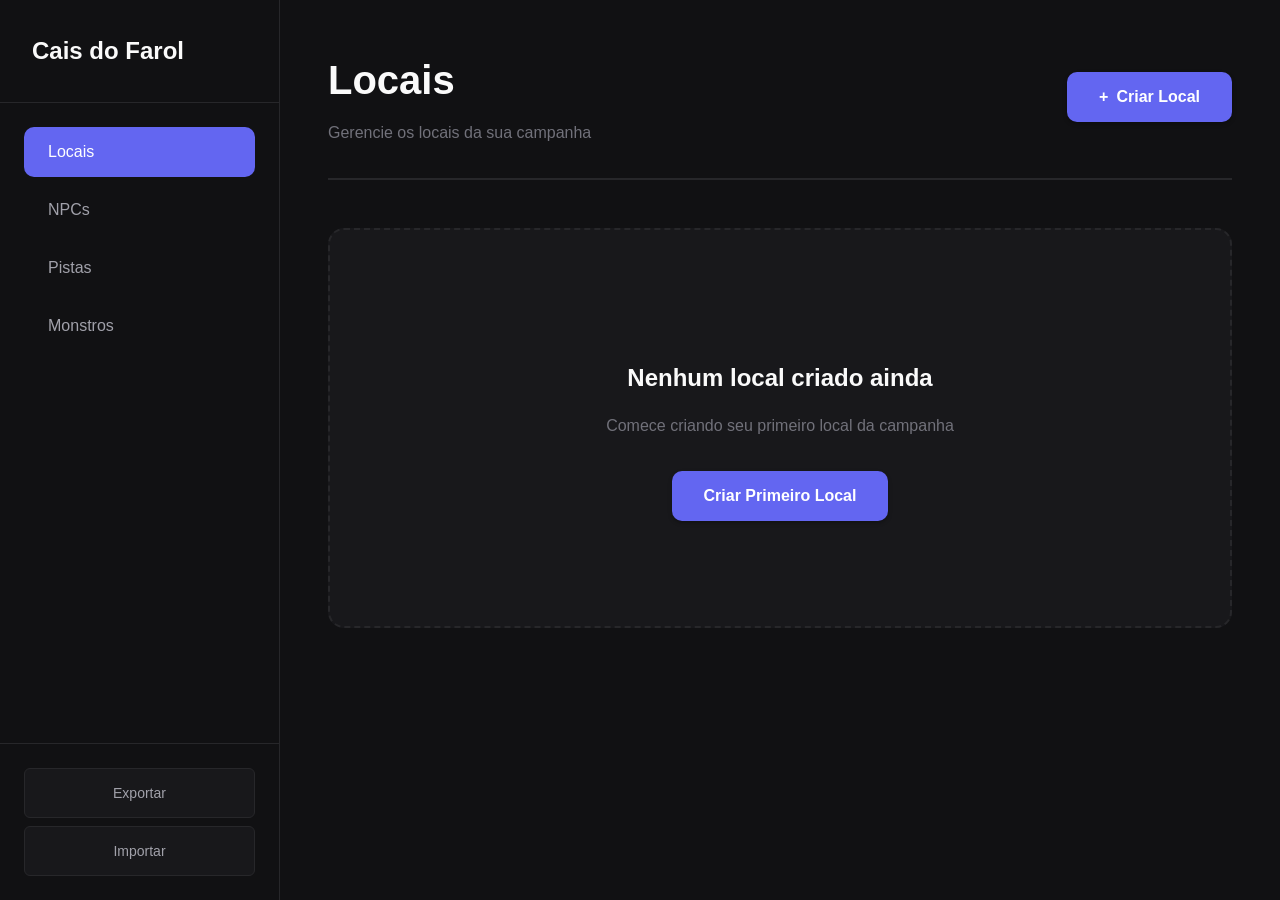
<file: mestre.html>
<!DOCTYPE html>
<html lang="pt-BR">
<head>
    <meta charset="UTF-8">
    <meta name="viewport" content="width=device-width, initial-scale=1.0">
    <title>Diário do Capitão - Aventuras Marítimas</title>
    <link rel="stylesheet" href="mestre.css">
</head>
<body>
    <!-- SIDEBAR NAVIGATION -->
    <div class="sidebar-overlay" id="sidebarOverlay"></div>
    <aside class="sidebar" id="sidebar">
        <div class="sidebar-header">
            <h1 class="sidebar-title">Cais do Farol</h1>
        </div>
        <nav class="sidebar-nav">
            <button class="nav-item active" data-view="locais">
                <span class="nav-label">Locais</span>
            </button>
            <button class="nav-item" data-view="npcs">
                <span class="nav-label">NPCs</span>
            </button>
            <button class="nav-item" data-view="pistas">
                <span class="nav-label">Pistas</span>
            </button>
            <button class="nav-item" data-view="monstros">
                <span class="nav-label">Monstros</span>
            </button>
        </nav>
        <div class="sidebar-footer">
            <button class="btn-export" id="exportData">Exportar</button>
            <button class="btn-import" id="importData">Importar</button>
            <input type="file" id="importFile" accept=".json" style="display:none;">
        </div>
    </aside>

    <!-- MAIN CONTENT AREA -->
    <main class="main-container">
        <button class="mobile-menu-toggle" id="mobileMenuToggle" aria-label="Menu">
            <span></span>
            <span></span>
            <span></span>
        </button>
        
        <!-- VIEW: LOCAIS -->
        <section id="view-locais" class="view-section active">
            <div class="view-header">
                <div>
                    <h2 class="view-title">Locais</h2>
                    <p class="view-subtitle">Gerencie os locais da sua campanha</p>
                </div>
                <button class="btn-primary" id="btnAddLocal">
                    <span>+</span> Criar Local
                </button>
            </div>
            <div class="empty-state" id="emptyLocais">
                <div class="empty-icon"></div>
                <h3>Nenhum local criado ainda</h3>
                <p>Comece criando seu primeiro local da campanha</p>
                <button class="btn-primary" onclick="app.showForm('local')">Criar Primeiro Local</button>
            </div>
            <div id="locaisGrid" class="cards-grid"></div>
        </section>

        <!-- VIEW: NPCs -->
        <section id="view-npcs" class="view-section">
            <div class="view-header">
                <div>
                    <h2 class="view-title">NPCs</h2>
                    <p class="view-subtitle">Gerencie os personagens não-jogadores</p>
                </div>
                <button class="btn-primary" id="btnAddNPC">
                    <span>+</span> Criar NPC
                </button>
            </div>
            <div class="empty-state" id="emptyNPCs">
                <div class="empty-icon"></div>
                <h3>Nenhum NPC criado ainda</h3>
                <p>Comece criando seu primeiro personagem não-jogador</p>
                <button class="btn-primary" onclick="app.showForm('npc')">Criar Primeiro NPC</button>
            </div>
            <div id="npcsGrid" class="cards-grid"></div>
        </section>

        <!-- VIEW: PISTAS -->
        <section id="view-pistas" class="view-section">
            <div class="view-header">
                <div>
                    <h2 class="view-title">Pistas</h2>
                    <p class="view-subtitle">Gerencie as pistas da campanha</p>
                </div>
                <button class="btn-primary" id="btnAddPista">
                    <span>+</span> Criar Pista
                </button>
            </div>
            <div class="empty-state" id="emptyPistas">
                <div class="empty-icon"></div>
                <h3>Nenhuma pista criada ainda</h3>
                <p>Comece criando sua primeira pista</p>
                <button class="btn-primary" onclick="app.showForm('pista')">Criar Primeira Pista</button>
            </div>
            <div id="pistasGrid" class="cards-grid"></div>
        </section>

        <!-- VIEW: MONSTROS -->
        <section id="view-monstros" class="view-section">
            <div class="view-header">
                <div>
                    <h2 class="view-title">Monstros</h2>
                    <p class="view-subtitle">Gerencie o bestiário da campanha</p>
                </div>
                <button class="btn-primary" id="btnAddMonstro">
                    <span>+</span> Criar Monstro
                </button>
            </div>
            <div class="empty-state" id="emptyMonstros">
                <div class="empty-icon"></div>
                <h3>Nenhum monstro criado ainda</h3>
                <p>Comece criando seu primeiro monstro</p>
                <button class="btn-primary" onclick="app.showForm('monstro')">Criar Primeiro Monstro</button>
            </div>
            <div id="monstrosGrid" class="cards-grid"></div>
        </section>

    </main>

    <!-- MODAL UNIVERSAL -->
    <div id="modal" class="modal">
        <div class="modal-overlay"></div>
        <div class="modal-dialog">
            <div class="modal-header">
                <h3 class="modal-title" id="modalTitle">Título</h3>
                <button class="modal-close" id="modalClose">&times;</button>
            </div>
            <div class="modal-body" id="modalBody">
                <!-- Conteúdo dinâmico -->
            </div>
        </div>
    </div>

    <!-- MODAL DE AJUSTE DE IMAGEM -->
    <div id="imageModal" class="modal">
        <div class="modal-overlay"></div>
        <div class="modal-dialog image-modal">
            <div class="modal-header">
                <h3 class="modal-title">📐 Ajustar Tamanho da Imagem</h3>
                <button class="modal-close" onclick="ImageManager.closeModal()">&times;</button>
            </div>
            <div class="modal-body image-modal-body">
                <div class="image-preview-wrapper">
                    <div id="imagePreview" class="image-preview-box"></div>
                </div>
                <div class="size-control">
                    <label class="size-label">🔍 Zoom: <strong id="sizeValue">100%</strong></label>
                    <input type="range" id="sizeSlider" min="50" max="150" value="100" step="5" 
                           oninput="ImageManager.updateZoom()">
                    <div class="size-hints">
                        <span>Menos imagem</span>
                        <span>Mais imagem</span>
                    </div>
                </div>
            </div>
            <div class="modal-footer">
                <button class="btn-secondary" onclick="ImageManager.closeModal()">✕ Cancelar</button>
                <button class="btn-primary" onclick="ImageManager.confirmImage()">✓ Confirmar</button>
            </div>
        </div>
    </div>

    <script src="mestre.js"></script>
</body>
</html>
</file>
<file: mestre.css>
/* ============================================
   RESET E VARIÁVEIS GLOBAIS
   ============================================ */
* {
    margin: 0;
    padding: 0;
    box-sizing: border-box;
}

:root {
    /* Cor de Destaque - Configurável pelo Usuário */
    --color-primary: #6366f1;
    --color-primary-dark: #4f46e5;
    --color-primary-light: #818cf8;
    --color-primary-rgb: 99, 102, 241;
    
    /* Backgrounds - Tons Neutros Escuros */
    --bg-app: #0a0a0b;
    --bg-sidebar: #111113;
    --bg-content: #111113;
    --bg-card: #18181b;
    --bg-card-hover: #27272a;
    --bg-input: #09090b;
    --bg-modal: #18181b;
    
    /* Textos - Tons Neutros */
    --text-primary: #fafafa;
    --text-secondary: #a1a1aa;
    --text-muted: #71717a;
    
    /* Bordas - Cinzas Sutis */
    --border-color: #27272a;
    --border-radius-sm: 6px;
    --border-radius-md: 10px;
    --border-radius-lg: 16px;
    
    /* Sombras */
    --shadow-sm: 0 2px 4px rgba(0, 0, 0, 0.3);
    --shadow-md: 0 4px 12px rgba(0, 0, 0, 0.4);
    --shadow-lg: 0 8px 24px rgba(0, 0, 0, 0.5);
    --shadow-xl: 0 12px 32px rgba(0, 0, 0, 0.6);
    
    /* Espaçamentos */
    --spacing-xs: 0.5rem;
    --spacing-sm: 1rem;
    --spacing-md: 1.5rem;
    --spacing-lg: 2rem;
    --spacing-xl: 3rem;
    
    /* Transições */
    --transition-fast: 0.15s ease;
    --transition-normal: 0.3s ease;
    --transition-slow: 0.5s ease;
    
    /* Sidebar */
    --sidebar-width: 280px;
}

body {
    font-family: 'Inter', -apple-system, BlinkMacSystemFont, 'Segoe UI', Roboto, Oxygen, Ubuntu, Cantarell, sans-serif;
    background: var(--bg-app);
    background-image: 
        linear-gradient(90deg, rgba(39, 39, 42, 0.3) 1px, transparent 1px),
        linear-gradient(rgba(39, 39, 42, 0.3) 1px, transparent 1px);
    background-size: 80px 80px;
    color: var(--text-primary);
    line-height: 1.6;
    min-height: 100vh;
    overflow-x: hidden;
}

/* ============================================
   MOBILE MENU TOGGLE
   ============================================ */
.mobile-menu-toggle {
    display: none;
    position: fixed;
    top: 20px;
    left: 20px;
    z-index: 1001;
    width: 50px;
    height: 50px;
    background: var(--bg-card);
    border: 2px solid var(--color-primary);
    border-radius: var(--border-radius-md);
    flex-direction: column;
    justify-content: center;
    align-items: center;
    gap: 6px;
    cursor: pointer;
    transition: all var(--transition-normal);
    box-shadow: var(--shadow-md);
    opacity: 0;
    pointer-events: none;
}

.mobile-menu-toggle.visible {
    opacity: 1;
    pointer-events: all;
}

.mobile-menu-toggle:hover {
    background: var(--color-primary);
    transform: scale(1.05);
}

.mobile-menu-toggle span {
    width: 24px;
    height: 3px;
    background: var(--text-primary);
    border-radius: 2px;
    transition: all var(--transition-normal);
}

.mobile-menu-toggle.active span:nth-child(1) {
    transform: rotate(45deg) translate(8px, 8px);
}

.mobile-menu-toggle.active span:nth-child(2) {
    opacity: 0;
}

.mobile-menu-toggle.active span:nth-child(3) {
    transform: rotate(-45deg) translate(7px, -7px);
}

.sidebar-overlay {
    display: none;
    position: fixed;
    top: 0;
    left: 0;
    width: 100%;
    height: 100%;
    background: rgba(0, 0, 0, 0.7);
    z-index: 999;
    opacity: 0;
    transition: opacity var(--transition-normal);
}

.sidebar-overlay.active {
    display: block;
    opacity: 1;
}

/* ============================================
   LAYOUT - SIDEBAR
   ============================================ */
.sidebar {
    position: fixed;
    left: 0;
    top: 0;
    width: var(--sidebar-width);
    height: 100vh;
    background: var(--bg-sidebar);
    border-right: 1px solid var(--border-color);
    display: flex;
    flex-direction: column;
    z-index: 100;
    overflow-y: auto;
}

.sidebar-header {
    padding: var(--spacing-lg);
    border-bottom: 1px solid var(--border-color);
}

.sidebar-title {
    font-size: 1.5rem;
    font-weight: 700;
    color: var(--text-primary);
    margin: 0;
}

.sidebar-nav {
    flex: 1;
    padding: var(--spacing-md);
    display: flex;
    flex-direction: column;
    gap: var(--spacing-xs);
}

.nav-item {
    display: flex;
    align-items: center;
    gap: var(--spacing-sm);
    padding: var(--spacing-sm) var(--spacing-md);
    background: transparent;
    border: none;
    border-radius: var(--border-radius-md);
    color: var(--text-secondary);
    font-size: 1rem;
    font-weight: 500;
    cursor: pointer;
    transition: all var(--transition-normal);
    text-align: left;
}

.nav-item:hover {
    background: var(--bg-card);
    color: var(--text-primary);
    transform: translateX(4px);
}

.nav-item.active {
    background: var(--color-primary);
    color: white;
}

.nav-icon {
    font-size: 1.25rem;
}

.nav-label {
    flex: 1;
}

.sidebar-footer {
    padding: var(--spacing-md);
    border-top: 1px solid var(--border-color);
    display: flex;
    flex-direction: column;
    gap: var(--spacing-xs);
}

.btn-export,
.btn-import {
    padding: var(--spacing-sm);
    background: var(--bg-card);
    border: 1px solid var(--border-color);
    border-radius: var(--border-radius-sm);
    color: var(--text-secondary);
    font-size: 0.875rem;
    cursor: pointer;
    transition: all var(--transition-normal);
}

.btn-export:hover,
.btn-import:hover {
    background: var(--bg-card-hover);
    color: var(--text-primary);
    border-color: var(--color-primary);
}

/* ============================================
   LAYOUT - MAIN CONTAINER
   ============================================ */
.main-container {
    margin-left: var(--sidebar-width);
    min-height: 100vh;
    background: var(--bg-content);
    padding: var(--spacing-xl);
}

.view-section {
    display: none;
    animation: fadeIn 0.3s ease;
}

.view-section.active {
    display: block;
}

@keyframes fadeIn {
    from {
        opacity: 0;
        transform: translateY(20px);
    }
    to {
        opacity: 1;
        transform: translateY(0);
    }
}

.view-header {
    display: flex;
    justify-content: space-between;
    align-items: center;
    margin-bottom: var(--spacing-xl);
    padding-bottom: var(--spacing-lg);
    border-bottom: 2px solid var(--border-color);
}

.view-title {
    font-size: 2.5rem;
    font-weight: 700;
    color: var(--text-primary);
    margin: 0 0 var(--spacing-xs) 0;
}

.view-subtitle {
    font-size: 1rem;
    color: var(--text-muted);
    margin: 0;
}

/* ============================================
   BUTTONS
   ============================================ */
.btn-primary {
    padding: var(--spacing-sm) var(--spacing-lg);
    background: var(--color-primary);
    color: white;
    border: none;
    border-radius: var(--border-radius-md);
    font-size: 1rem;
    font-weight: 600;
    cursor: pointer;
    transition: all var(--transition-normal);
    box-shadow: var(--shadow-sm);
    display: inline-flex;
    align-items: center;
    gap: var(--spacing-xs);
}

.btn-primary:hover {
    background: var(--color-primary-dark);
    transform: translateY(-2px);
    box-shadow: var(--shadow-md);
}

.btn-primary:active {
    transform: translateY(0);
}

.btn-secondary {
    padding: var(--spacing-sm) var(--spacing-lg);
    background: var(--bg-card);
    color: var(--text-primary);
    border: 1px solid var(--border-color);
    border-radius: var(--border-radius-md);
    font-size: 1rem;
    font-weight: 500;
    cursor: pointer;
    transition: all var(--transition-normal);
}

.btn-secondary:hover {
    background: var(--bg-card-hover);
    border-color: var(--color-primary);
}

.btn-danger {
    padding: var(--spacing-sm) var(--spacing-lg);
    background: #ef4444;
    color: white;
    border: none;
    border-radius: var(--border-radius-md);
    font-size: 1rem;
    font-weight: 500;
    cursor: pointer;
    transition: all var(--transition-normal);
}

.btn-danger:hover {
    background: #dc2626;
}

.btn-small {
    padding: 0.5rem 1rem;
    font-size: 0.875rem;
}

/* ============================================
   EMPTY STATE
   ============================================ */
.empty-state {
    display: flex;
    flex-direction: column;
    align-items: center;
    justify-content: center;
    padding: var(--spacing-xl) var(--spacing-lg);
    text-align: center;
    background: var(--bg-card);
    border-radius: var(--border-radius-lg);
    border: 2px dashed var(--border-color);
    min-height: 400px;
}

.empty-state.hidden {
    display: none;
}

.empty-icon {
    font-size: 5rem;
    margin-bottom: var(--spacing-md);
    opacity: 0.5;
}

.empty-state h3 {
    font-size: 1.5rem;
    color: var(--text-primary);
    margin-bottom: var(--spacing-sm);
}

.empty-state p {
    font-size: 1rem;
    color: var(--text-muted);
    margin-bottom: var(--spacing-lg);
}

/* ============================================
   CARDS GRID
   ============================================ */
.cards-grid {
    display: grid;
    grid-template-columns: repeat(auto-fill, minmax(320px, 1fr));
    gap: var(--spacing-lg);
}

.cards-grid.hidden {
    display: none;
}

.card {
    background: var(--bg-card);
    border-radius: var(--border-radius-lg);
    overflow: hidden;
    box-shadow: var(--shadow-md);
    transition: all var(--transition-normal);
    border: 2px solid transparent;
    cursor: pointer;
    position: relative;
}

.card:hover {
    transform: translateY(-4px);
    box-shadow: var(--shadow-lg);
    border-color: var(--color-primary);
}

.card-image {
    width: 100%;
    height: 200px;
    object-fit: cover;
    background: linear-gradient(135deg, var(--color-primary) 0%, var(--color-primary-dark) 100%);
    display: flex;
    align-items: center;
    justify-content: center;
    font-size: 4rem;
    position: relative;
}

.card-image.placeholder {
    color: rgba(255, 255, 255, 0.3);
}

.card-body {
    padding: var(--spacing-md);
}

.card-title {
    font-size: 1.25rem;
    font-weight: 600;
    color: var(--text-primary);
    margin-bottom: var(--spacing-xs);
}

.card-description {
    color: var(--text-secondary);
    font-size: 0.9rem;
    line-height: 1.6;
    display: -webkit-box;
    -webkit-line-clamp: 3;
    line-clamp: 3;
    -webkit-box-orient: vertical;
    overflow: hidden;
    margin-bottom: var(--spacing-sm);
}

.card-meta {
    display: flex;
    flex-wrap: wrap;
    gap: var(--spacing-xs);
    margin-bottom: var(--spacing-sm);
}

.card-badge {
    background: var(--bg-input);
    padding: 0.25rem 0.75rem;
    border-radius: 20px;
    font-size: 0.75rem;
    color: var(--text-muted);
    display: inline-flex;
    align-items: center;
    gap: 0.25rem;
}

.card-badge-sublocais {
    background: rgba(var(--color-primary-rgb, 99, 102, 241), 0.15);
    color: var(--color-primary);
    font-weight: 500;
}

.card-breadcrumb {
    background: var(--bg-input);
    padding: 0.4rem 0.75rem;
    font-size: 0.7rem;
    color: var(--text-muted);
    border-bottom: 1px solid var(--border-color);
    white-space: nowrap;
    overflow: hidden;
    text-overflow: ellipsis;
}

.card-sublocation {
    border-left: 3px solid var(--color-primary);
}

/* ============================================
   SISTEMA DE NÍVEIS HIERÁRQUICOS DE LOCAIS
   ============================================ */

/* Navegação de hierarquia (breadcrumb de navegação) */
.hierarchy-nav {
    display: flex;
    align-items: center;
    gap: var(--spacing-sm);
    margin-bottom: var(--spacing-lg);
    padding: var(--spacing-sm) var(--spacing-md);
    background: var(--bg-card);
    border-radius: var(--border-radius-md);
    border: 1px solid var(--border-color);
    flex-wrap: wrap;
}

.hierarchy-nav.hidden {
    display: none;
}

.hierarchy-btn {
    display: inline-flex;
    align-items: center;
    gap: 0.5rem;
    padding: 0.5rem 1rem;
    background: var(--bg-input);
    border: 1px solid var(--border-color);
    border-radius: var(--border-radius-sm);
    color: var(--text-secondary);
    font-size: 0.875rem;
    cursor: pointer;
    transition: all var(--transition-fast);
}

.hierarchy-btn:hover {
    background: var(--color-primary);
    border-color: var(--color-primary);
    color: white;
}

.hierarchy-btn.active {
    background: var(--color-primary);
    border-color: var(--color-primary);
    color: white;
}

.hierarchy-path {
    display: flex;
    align-items: center;
    gap: 0.5rem;
    flex: 1;
    flex-wrap: wrap;
}

.hierarchy-path-item {
    color: var(--text-muted);
    font-size: 0.875rem;
    cursor: pointer;
    transition: color var(--transition-fast);
    padding: 0.25rem 0.5rem;
    border-radius: var(--border-radius-sm);
}

.hierarchy-path-item:hover {
    color: var(--color-primary);
    background: rgba(var(--color-primary-rgb), 0.1);
}

.hierarchy-path-item.current {
    color: var(--text-primary);
    font-weight: 600;
}

.hierarchy-path-separator {
    color: var(--text-muted);
    font-size: 0.75rem;
}

/* Níveis hierárquicos dos cards */
.card.level-0 {
    /* Região - Maior destaque */
    transform: scale(1);
}

.card.level-1 {
    /* Cidade */
    transform: scale(0.97);
}

.card.level-2 {
    /* Local */
    transform: scale(0.94);
}

.card.level-3 {
    /* Sub-local */
    transform: scale(0.91);
}

.card.level-4 {
    /* Sub-sub-local */
    transform: scale(0.88);
}

/* Ajuste de hover para manter proporção */
.card.level-1:hover { transform: scale(0.97) translateY(-4px); }
.card.level-2:hover { transform: scale(0.94) translateY(-4px); }
.card.level-3:hover { transform: scale(0.91) translateY(-4px); }
.card.level-4:hover { transform: scale(0.88) translateY(-4px); }

/* Altura da imagem por nível */
.card.level-0 .card-image { height: 220px; }
.card.level-1 .card-image { height: 180px; }
.card.level-2 .card-image { height: 150px; }
.card.level-3 .card-image { height: 120px; }
.card.level-4 .card-image { height: 100px; }

/* Opacidade e peso visual por nível */
.card.level-1 { opacity: 0.95; }
.card.level-2 { opacity: 0.90; }
.card.level-3 { opacity: 0.85; }
.card.level-4 { opacity: 0.80; }

/* Borda indicativa de nível */
.card.level-0 { border-left: 4px solid var(--color-primary); }
.card.level-1 { border-left: 4px solid rgba(var(--color-primary-rgb), 0.7); }
.card.level-2 { border-left: 4px solid rgba(var(--color-primary-rgb), 0.5); }
.card.level-3 { border-left: 4px solid rgba(var(--color-primary-rgb), 0.3); }
.card.level-4 { border-left: 4px solid rgba(var(--color-primary-rgb), 0.2); }

/* Badge de nível */
.card-level-badge {
    position: absolute;
    top: 0.5rem;
    right: 0.5rem;
    padding: 0.25rem 0.6rem;
    background: rgba(0, 0, 0, 0.7);
    color: white;
    font-size: 0.65rem;
    font-weight: 600;
    text-transform: uppercase;
    border-radius: 4px;
    letter-spacing: 0.5px;
}

.card-level-badge.level-0 { background: var(--color-primary); }
.card-level-badge.level-1 { background: rgba(var(--color-primary-rgb), 0.8); }
.card-level-badge.level-2 { background: rgba(var(--color-primary-rgb), 0.6); }
.card-level-badge.level-3 { background: rgba(var(--color-primary-rgb), 0.4); }
.card-level-badge.level-4 { background: rgba(var(--color-primary-rgb), 0.3); }

/* Indicador de sub-locais clicável */
.card-sublocais-indicator {
    display: inline-flex;
    align-items: center;
    gap: 0.5rem;
    padding: 0.4rem 0.8rem;
    background: rgba(var(--color-primary-rgb), 0.15);
    color: var(--color-primary);
    border-radius: var(--border-radius-sm);
    font-size: 0.8rem;
    font-weight: 500;
    cursor: pointer;
    transition: all var(--transition-fast);
    border: 1px solid transparent;
}

.card-sublocais-indicator:hover {
    background: var(--color-primary);
    color: white;
    border-color: var(--color-primary);
}

/* Animações de entrada/saída para filtro hierárquico */
.card.hierarchy-hidden {
    display: none !important;
}

.card.hierarchy-entering {
    animation: cardEnter 0.3s ease forwards;
}

.card.hierarchy-focused {
    transform: scale(1) !important;
    opacity: 1 !important;
    border-color: var(--color-primary);
    box-shadow: 0 0 0 2px rgba(var(--color-primary-rgb), 0.3), var(--shadow-lg);
}

@keyframes cardEnter {
    from {
        opacity: 0;
        transform: scale(0.9) translateY(10px);
    }
    to {
        opacity: 1;
        transform: scale(1) translateY(0);
    }
}

/* Grid responsivo para modo focado */
.cards-grid.focused-mode {
    grid-template-columns: repeat(auto-fill, minmax(280px, 1fr));
    gap: var(--spacing-md);
}

/* Card expandido no modo foco */
.cards-grid.focused-mode .card {
    transform: scale(1) !important;
    opacity: 1 !important;
}

/* ============================================
   RENDERIZAÇÃO DE TEXTO COM DESTAQUE
   ============================================ */

/*
 * Sistema de destaque para descrições
 * Usa a sintaxe *texto* para marcar trechos importantes
 * O destaque é visualmente consistente com títulos do site
 */

/* Destaque inline em textos */
.text-highlight {
    color: var(--color-primary);
    font-weight: 600;
    /* Leve background para reforçar visualmente */
    background: rgba(var(--color-primary-rgb), 0.1);
    padding: 0.1em 0.3em;
    border-radius: 3px;
    /* Não quebrar a palavra destacada */
    white-space: nowrap;
}

/* Em contextos de card (descrição curta) */
.card-description .text-highlight {
    /* Mantém mais sutil em cards para não poluir */
    background: transparent;
    padding: 0;
}

/* Em contextos de detalhe (descrição completa) */
.detail-text .text-highlight {
    /* Mais destaque em visualização detalhada */
    background: rgba(var(--color-primary-rgb), 0.15);
}

/* Garantir que o texto com destaque mantenha boa leitura */
.card-description,
.detail-text {
    line-height: 1.7;
}

/* Ajuste para quebras de linha em descrições detalhadas */
.detail-text {
    white-space: pre-line;
}

.card-actions {
    display: flex;
    gap: var(--spacing-xs);
    padding-top: var(--spacing-sm);
    border-top: 1px solid var(--border-color);
}

.card-btn {
    flex: 1;
    padding: var(--spacing-xs) var(--spacing-sm);
    background: transparent;
    border: 1px solid var(--border-color);
    border-radius: var(--border-radius-sm);
    color: var(--text-secondary);
    font-size: 0.875rem;
    cursor: pointer;
    transition: all var(--transition-fast);
}

.card-btn:hover {
    background: var(--bg-input);
    border-color: var(--color-primary);
    color: var(--text-primary);
}

.card-btn.danger:hover {
    background: #ef4444;
    border-color: #ef4444;
    color: white;
}

/* ============================================
   MODAL
   ============================================ */
.modal {
    display: none;
    position: fixed;
    top: 0;
    left: 0;
    width: 100%;
    height: 100%;
    z-index: 10000;
}

.modal.active {
    display: block;
}

.modal-overlay {
    position: fixed;
    top: 0;
    left: 0;
    width: 100vw;
    height: 100vh;
    background: rgba(0, 0, 0, 0.95);
    backdrop-filter: none;
    animation: fadeIn 0.2s ease;
    z-index: 10000;
}

.modal-dialog {
    position: fixed !important;
    top: 20px !important;
    left: 50% !important;
    transform: translateX(-50%) !important;
    background: var(--bg-modal);
    border-radius: var(--border-radius-lg);
    box-shadow: 0 25px 50px -12px rgba(0, 0, 0, 0.9), 0 0 0 1px var(--color-primary);
    max-width: 800px;
    width: 90%;
    max-height: calc(100vh - 40px);
    display: flex;
    flex-direction: column;
    animation: slideDown 0.3s ease;
    border: 2px solid var(--color-primary);
    z-index: 10001 !important;
    opacity: 1 !important;
    overflow-y: auto;
}

@keyframes slideDown {
    from {
        opacity: 0;
        transform: translateX(-50%) translateY(-20px);
    }
    to {
        opacity: 1;
        transform: translateX(-50%) translateY(0);
    }
}

.modal-header {
    display: flex;
    justify-content: space-between;
    align-items: center;
    padding: var(--spacing-lg);
    border-bottom: 1px solid var(--border-color);
}

.modal-title {
    font-size: 1.5rem;
    font-weight: 600;
    color: var(--text-primary);
    margin: 0;
}

.modal-close {
    background: transparent;
    border: none;
    color: var(--text-muted);
    font-size: 2rem;
    cursor: pointer;
    width: 40px;
    height: 40px;
    display: flex;
    align-items: center;
    justify-content: center;
    border-radius: 50%;
    transition: all var(--transition-fast);
}

.modal-close:hover {
    background: var(--bg-card);
    color: var(--text-primary);
    transform: rotate(90deg);
}

.modal-body {
    padding: var(--spacing-lg);
    overflow-y: auto;
    flex: 1;
}

.modal-footer {
    display: flex;
    gap: var(--spacing-sm);
    padding: var(--spacing-lg);
    border-top: 1px solid var(--border-color);
}

.modal-footer .btn-primary,
.modal-footer .btn-secondary {
    flex: 1;
}

/* Image Adjustment Modal */
.image-modal {
    max-width: 700px;
}

.image-modal-body {
    display: flex;
    flex-direction: column;
    gap: var(--spacing-lg);
    align-items: center;
    padding: var(--spacing-md);
    background: #0f0f1e;
}

.image-preview-wrapper {
    display: flex;
    justify-content: center;
    align-items: center;
    width: 100%;
    padding: var(--spacing-xl);
}

.image-preview-box {
    width: 400px;
    height: 400px;
    border: 3px solid var(--color-primary);
    border-radius: var(--border-radius-md);
    overflow: hidden;
    box-shadow: 0 8px 24px rgba(0, 0, 0, 0.4);
    background: #000;
    position: relative;
    user-select: none;
    -webkit-user-select: none;
    cursor: move;
}

.image-preview-box img {
    user-select: none;
    -webkit-user-select: none;
    pointer-events: none;
}

.size-control {
    width: 100%;
    display: flex;
    flex-direction: column;
    gap: var(--spacing-sm);
}

.size-label {
    text-align: center;
    font-size: 1rem;
    color: var(--text-primary);
}

.size-label strong {
    color: var(--color-primary);
    font-size: 1.2rem;
}

#sizeSlider {
    width: 100%;
    height: 8px;
    background: var(--bg-input);
    border-radius: 4px;
    outline: none;
    -webkit-appearance: none;
    appearance: none;
    cursor: pointer;
}

#sizeSlider::-webkit-slider-thumb {
    -webkit-appearance: none;
    appearance: none;
    width: 20px;
    height: 20px;
    background: var(--color-primary);
    border-radius: 50%;
    cursor: pointer;
    transition: all 0.2s ease;
}

#sizeSlider::-webkit-slider-thumb:hover {
    transform: scale(1.2);
    box-shadow: 0 0 10px var(--color-primary);
}

#sizeSlider::-moz-range-thumb {
    width: 20px;
    height: 20px;
    background: var(--color-primary);
    border-radius: 50%;
    cursor: pointer;
    border: none;
    transition: all 0.2s ease;
}

#sizeSlider::-moz-range-thumb:hover {
    transform: scale(1.2);
    box-shadow: 0 0 10px var(--color-primary);
}

.size-hints {
    display: flex;
    justify-content: space-between;
    font-size: 0.75rem;
    color: var(--text-muted);
}

.drag-hint {
    text-align: center;
    font-size: 0.875rem;
    color: var(--text-muted);
    margin-top: var(--spacing-sm);
    opacity: 0.7;
}

/* ============================================
   MODAL DE CROP DE IMAGEM
   ============================================ */

/* Container do modal */
.crop-modal {
    max-width: 600px;
    width: 95%;
}

.crop-modal-body {
    display: flex;
    flex-direction: column;
    gap: var(--spacing-md);
    padding: var(--spacing-md);
    background: #0a0a0b;
}

/* Instruções */
.crop-instructions {
    text-align: center;
    color: var(--text-secondary);
    font-size: 0.875rem;
    margin: 0;
    padding: 0 var(--spacing-sm);
}

/* Wrapper da área de crop (centraliza) */
.crop-area-wrapper {
    display: flex;
    justify-content: center;
    align-items: center;
    padding: var(--spacing-md);
}

/* Área de crop com proporção fixa 3:2 */
.crop-area {
    position: relative;
    width: 450px;
    height: 300px;
    border: 3px solid var(--color-primary);
    border-radius: var(--border-radius-md);
    overflow: hidden;
    box-shadow: 
        0 0 0 4px rgba(var(--color-primary-rgb), 0.2),
        0 8px 32px rgba(0, 0, 0, 0.5);
    background: #000;
}

/* Canvas de preview */
.crop-canvas {
    display: block;
    width: 100%;
    height: 100%;
    cursor: grab;
}

.crop-canvas:active {
    cursor: grabbing;
}

/* Grid de regra dos terços */
.crop-grid {
    position: absolute;
    top: 0;
    left: 0;
    right: 0;
    bottom: 0;
    pointer-events: none;
}

.crop-grid-line {
    position: absolute;
    background: rgba(255, 255, 255, 0.15);
}

.crop-grid-line.vertical {
    width: 1px;
    height: 100%;
    top: 0;
}

.crop-grid-line.vertical:first-child {
    left: 33.33%;
}

.crop-grid-line.vertical:nth-child(2) {
    left: 66.66%;
}

.crop-grid-line.horizontal {
    height: 1px;
    width: 100%;
    left: 0;
}

.crop-grid-line.horizontal:nth-child(3) {
    top: 33.33%;
}

.crop-grid-line.horizontal:nth-child(4) {
    top: 66.66%;
}

/* Controle de zoom */
.crop-zoom-control {
    display: flex;
    align-items: center;
    gap: var(--spacing-sm);
    padding: 0 var(--spacing-md);
}

.crop-zoom-icon {
    font-size: 1.25rem;
    opacity: 0.7;
}

.crop-zoom-slider {
    flex: 1;
    height: 8px;
    background: var(--bg-input);
    border-radius: 4px;
    outline: none;
    -webkit-appearance: none;
    appearance: none;
    cursor: pointer;
}

.crop-zoom-slider::-webkit-slider-thumb {
    -webkit-appearance: none;
    appearance: none;
    width: 20px;
    height: 20px;
    background: var(--color-primary);
    border-radius: 50%;
    cursor: pointer;
    transition: all 0.2s ease;
    box-shadow: 0 2px 6px rgba(0, 0, 0, 0.3);
}

.crop-zoom-slider::-webkit-slider-thumb:hover {
    transform: scale(1.15);
    box-shadow: 0 0 12px var(--color-primary);
}

.crop-zoom-slider::-moz-range-thumb {
    width: 20px;
    height: 20px;
    background: var(--color-primary);
    border-radius: 50%;
    cursor: pointer;
    border: none;
    transition: all 0.2s ease;
    box-shadow: 0 2px 6px rgba(0, 0, 0, 0.3);
}

.crop-zoom-slider::-moz-range-thumb:hover {
    transform: scale(1.15);
    box-shadow: 0 0 12px var(--color-primary);
}

.crop-zoom-value {
    min-width: 50px;
    text-align: right;
    font-weight: 600;
    color: var(--color-primary);
    font-size: 1rem;
}

/* Dicas de zoom */
.crop-hints {
    display: flex;
    justify-content: space-between;
    font-size: 0.75rem;
    color: var(--text-muted);
    padding: 0 var(--spacing-md);
    opacity: 0.7;
}

/* Responsivo para mobile */
@media (max-width: 520px) {
    .crop-area {
        width: 100%;
        height: auto;
        aspect-ratio: 3 / 2;
    }
    
    .crop-modal {
        max-width: 100%;
        margin: 10px;
    }
    
    .crop-instructions {
        font-size: 0.8rem;
    }
    
    .crop-hints {
        font-size: 0.7rem;
    }
}

/* ============================================
   FORMS
   ============================================ */
.form-group {
    margin-bottom: var(--spacing-lg);
}

.form-label {
    display: block;
    font-size: 0.875rem;
    font-weight: 600;
    color: var(--text-primary);
    margin-bottom: var(--spacing-xs);
}

.form-input,
.form-textarea,
.form-select {
    width: 100%;
    padding: var(--spacing-sm);
    background: var(--bg-input);
    border: 1px solid var(--border-color);
    border-radius: var(--border-radius-sm);
    color: var(--text-primary);
    font-size: 1rem;
    font-family: inherit;
    transition: all var(--transition-normal);
}

.form-input:focus,
.form-textarea:focus,
.form-select:focus {
    outline: none;
    border-color: var(--color-primary);
    box-shadow: 0 0 0 3px rgba(99, 102, 241, 0.1);
}

.form-textarea {
    resize: vertical;
    min-height: 120px;
    line-height: 1.6;
}

.form-help {
    font-size: 0.75rem;
    color: var(--text-muted);
    margin-top: var(--spacing-xs);
}

/* Image Upload */
.image-upload-container {
    display: flex;
    gap: var(--spacing-md);
    align-items: flex-start;
}

.image-preview {
    flex-shrink: 0;
    width: 150px;
    height: 150px;
    border-radius: var(--border-radius-md);
    background: var(--bg-input);
    border: 2px dashed var(--border-color);
    display: flex;
    align-items: center;
    justify-content: center;
    overflow: hidden;
    position: relative;
}

.image-preview img {
    width: 100%;
    height: 100%;
    object-fit: cover;
}

.image-preview.placeholder {
    font-size: 3rem;
    color: var(--text-muted);
}

.image-upload-actions {
    display: flex;
    flex-direction: column;
    gap: var(--spacing-xs);
    flex: 1;
}

.btn-upload {
    padding: var(--spacing-sm) var(--spacing-md);
    background: var(--color-primary);
    color: white;
    border: none;
    border-radius: var(--border-radius-sm);
    font-size: 0.875rem;
    font-weight: 500;
    cursor: pointer;
    transition: all var(--transition-normal);
    display: inline-flex;
    align-items: center;
    justify-content: center;
    gap: var(--spacing-xs);
}

.btn-upload:hover {
    background: var(--color-primary-dark);
}

.btn-remove-image {
    padding: var(--spacing-sm) var(--spacing-md);
    background: transparent;
    color: #ef4444;
    border: 1px solid #ef4444;
    border-radius: var(--border-radius-sm);
    font-size: 0.875rem;
    cursor: pointer;
    transition: all var(--transition-normal);
}

.btn-remove-image:hover {
    background: #ef4444;
    color: white;
}

.file-input-hidden {
    display: none;
}

/* Multi-Select com Tags */
.multi-select-wrapper {
    position: relative;
}

.selected-items {
    display: flex;
    flex-wrap: wrap;
    gap: var(--spacing-xs);
    margin-bottom: var(--spacing-sm);
    padding: var(--spacing-sm);
    background: var(--bg-input);
    border: 1px solid var(--border-color);
    border-radius: var(--border-radius-sm);
    min-height: 48px;
}

.selected-items:empty::before {
    content: 'Nenhum item selecionado';
    color: var(--text-muted);
    font-size: 0.875rem;
}

.selected-tag {
    display: inline-flex;
    align-items: center;
    gap: var(--spacing-xs);
    padding: 0.25rem 0.75rem;
    background: var(--color-primary);
    color: white;
    border-radius: 20px;
    font-size: 0.875rem;
}

.tag-remove {
    background: transparent;
    border: none;
    color: white;
    cursor: pointer;
    padding: 0;
    font-size: 1rem;
    line-height: 1;
    opacity: 0.8;
    transition: opacity var(--transition-fast);
}

.tag-remove:hover {
    opacity: 1;
}

.select-dropdown {
    max-height: 200px;
    overflow-y: auto;
    background: var(--bg-input);
    border: 1px solid var(--border-color);
    border-radius: var(--border-radius-sm);
    padding: var(--spacing-xs);
}

.select-option {
    padding: var(--spacing-sm);
    cursor: pointer;
    border-radius: var(--border-radius-sm);
    transition: background var(--transition-fast);
    display: flex;
    align-items: center;
    gap: var(--spacing-xs);
}

.select-option:hover {
    background: var(--bg-card);
}

.select-option.selected {
    background: var(--color-primary);
    color: white;
}

.select-option input[type="checkbox"] {
    cursor: pointer;
}

.form-actions {
    display: flex;
    gap: var(--spacing-sm);
    padding-top: var(--spacing-lg);
    border-top: 1px solid var(--border-color);
    margin-top: var(--spacing-lg);
}

.form-actions .btn-primary,
.form-actions .btn-secondary {
    flex: 1;
}

/* ============================================
   DETAIL VIEW (Visualização de Detalhes)
   ============================================ */
.detail-view {
    background: var(--bg-card);
    border-radius: var(--border-radius-lg);
    overflow: hidden;
}

.detail-image {
    width: 100%;
    height: 350px;
    object-fit: cover;
    background: linear-gradient(135deg, var(--color-primary) 0%, var(--color-primary-dark) 100%);
    display: flex;
    align-items: center;
    justify-content: center;
    font-size: 6rem;
    color: rgba(255, 255, 255, 0.3);
    margin: 0;
}

.detail-content {
    padding: var(--spacing-xl);
}

.detail-breadcrumb {
    font-size: 0.85rem;
    color: var(--text-muted);
    margin-bottom: var(--spacing-sm);
    padding-bottom: var(--spacing-sm);
    border-bottom: 1px solid var(--border-color);
}

.detail-breadcrumb .breadcrumb-item {
    color: var(--color-primary);
    cursor: pointer;
    transition: opacity var(--transition-fast);
}

.detail-breadcrumb .breadcrumb-item:hover {
    opacity: 0.7;
    text-decoration: underline;
}

.detail-breadcrumb .breadcrumb-current {
    color: var(--text-secondary);
}

.detail-list-item-sublocation {
    background: rgba(var(--color-primary-rgb, 99, 102, 241), 0.1);
    border-left: 3px solid var(--color-primary);
}

.detail-header {
    margin-bottom: var(--spacing-lg);
    padding-top: var(--spacing-md);
}

.detail-title {
    font-size: 2rem;
    font-weight: 700;
    color: var(--text-primary);
    margin-bottom: var(--spacing-sm);
}

.detail-section {
    margin-bottom: var(--spacing-lg);
}

.detail-section-title {
    font-size: 1.25rem;
    font-weight: 600;
    color: var(--color-primary);
    margin-bottom: var(--spacing-sm);
    padding-bottom: var(--spacing-xs);
    border-bottom: 2px solid var(--border-color);
}

.detail-text {
    color: var(--text-secondary);
    line-height: 1.8;
}

.detail-grid {
    display: grid;
    grid-template-columns: repeat(auto-fit, minmax(200px, 1fr));
    gap: var(--spacing-md);
}

.detail-item {
    background: var(--bg-input);
    padding: var(--spacing-md);
    border-radius: var(--border-radius-sm);
}

.detail-item-label {
    font-size: 0.875rem;
    color: var(--text-muted);
    margin-bottom: var(--spacing-xs);
}

.detail-item-value {
    font-size: 1.125rem;
    color: var(--text-primary);
    font-weight: 500;
}

.detail-list {
    display: flex;
    flex-direction: column;
    gap: var(--spacing-xs);
}

.detail-list-item {
    background: var(--bg-input);
    padding: var(--spacing-sm) var(--spacing-md);
    border-radius: var(--border-radius-sm);
    color: var(--text-primary);
    display: flex;
    align-items: center;
    gap: var(--spacing-xs);
    transition: all var(--transition-fast);
    cursor: pointer;
}

.detail-list-item:hover {
    background: var(--color-primary);
    transform: translateX(4px);
}

.detail-list-item::before {
    content: '→';
    opacity: 0.5;
}

.detail-actions {
    display: flex;
    gap: var(--spacing-sm);
    margin-top: var(--spacing-xl);
    padding-top: var(--spacing-lg);
    border-top: 1px solid var(--border-color);
}

/* ============================================
   SCROLLBAR CUSTOMIZADA
   ============================================ */
.modal-body::-webkit-scrollbar,
.sidebar::-webkit-scrollbar,
.select-dropdown::-webkit-scrollbar {
    width: 8px;
}

.modal-body::-webkit-scrollbar-track,
.sidebar::-webkit-scrollbar-track,
.select-dropdown::-webkit-scrollbar-track {
    background: var(--bg-input);
}

.modal-body::-webkit-scrollbar-thumb,
.sidebar::-webkit-scrollbar-thumb,
.select-dropdown::-webkit-scrollbar-thumb {
    background: var(--color-primary);
    border-radius: 4px;
}

.modal-body::-webkit-scrollbar-thumb:hover,
.sidebar::-webkit-scrollbar-thumb:hover,
.select-dropdown::-webkit-scrollbar-thumb:hover {
    background: var(--color-primary-dark);
}

/* ============================================
   UTILITY CLASSES
   ============================================ */
.hidden {
    display: none !important;
}

.text-center {
    text-align: center;
}

.text-muted {
    color: var(--text-muted);
}

.mt-sm { margin-top: var(--spacing-sm); }
.mt-md { margin-top: var(--spacing-md); }
.mt-lg { margin-top: var(--spacing-lg); }

.mb-sm { margin-bottom: var(--spacing-sm); }
.mb-md { margin-bottom: var(--spacing-md); }
.mb-lg { margin-bottom: var(--spacing-lg); }

/* ============================================
   RESPONSIVIDADE
   ============================================ */
@media (max-width: 1024px) {
    :root {
        --sidebar-width: 240px;
    }
    
    .view-title {
        font-size: 2rem;
    }
    
    .cards-grid {
        grid-template-columns: repeat(auto-fill, minmax(280px, 1fr));
    }
    
    .main-container {
        padding: var(--spacing-lg);
    }
}

@media (max-width: 768px) {
    :root {
        --sidebar-width: 0px;
    }
    
    .mobile-menu-toggle {
        display: flex;
    }
    
    .sidebar {
        width: 280px;
        transform: translateX(-100%);
        transition: transform var(--transition-normal);
        box-shadow: 4px 0 12px rgba(0, 0, 0, 0.3);
        z-index: 1000;
    }
    
    .sidebar.open {
        transform: translateX(0);
    }
    
    .main-container {
        margin-left: 0;
        width: 100%;
        padding: var(--spacing-md);
        padding-top: 80px;
    }
    
    .view-header {
        flex-direction: column;
        gap: var(--spacing-md);
        align-items: stretch;
    }
    
    .view-title {
        font-size: 1.5rem;
    }
    
    .cards-grid {
        grid-template-columns: 1fr;
    }
    
    .modal-dialog {
        width: 95%;
        max-height: calc(100vh - 20px);
        top: 10px;
    }
    
    .image-modal {
        max-width: 95%;
    }
    
    .image-preview-box {
        width: 300px;
        height: 300px;
    }
    
    .sidebar {
        transform: translateX(-100%);
        transition: transform var(--transition-normal);
    }
    
    .sidebar.open {
        transform: translateX(0);
    }
    
    .main-container {
        margin-left: 0;
        padding: var(--spacing-md);
    }
    
    .view-header {
        flex-direction: column;
        align-items: flex-start;
        gap: var(--spacing-md);
    }
    
    .view-title {
        font-size: 1.75rem;
    }
    
    .cards-grid {
        grid-template-columns: 1fr;
    }
    
    .modal-dialog {
        width: 95%;
        max-height: 95vh;
    }
    
    .form-actions {
        flex-direction: column;
    }
    
    .detail-grid {
        grid-template-columns: 1fr;
    }
}

@media (max-width: 480px) {
    .sidebar-footer {
        padding: var(--spacing-sm);
    }
    
    .btn-primary,
    .btn-secondary {
        padding: var(--spacing-sm);
        font-size: 0.875rem;
    }
    
    .card-actions {
        flex-direction: column;
    }
}

/* ============================================
   BRAINSTORM
   ============================================ */

/* Wizard de Configuração */
.brainstorm-wizard {
    margin-bottom: var(--spacing-xl);
}

.wizard-step {
    display: none;
    animation: fadeIn 0.4s ease;
}

.wizard-step.active {
    display: block;
}

.wizard-question {
    font-size: 1.75rem;
    color: var(--text-primary);
    margin-bottom: var(--spacing-xl);
    text-align: center;
    font-weight: 700;
}

.wizard-options {
    display: grid;
    grid-template-columns: repeat(auto-fit, minmax(200px, 1fr));
    gap: var(--spacing-lg);
    margin-bottom: var(--spacing-xl);
}

.wizard-option {
    background: var(--bg-card);
    border: 2px solid var(--border-color);
    border-radius: var(--border-radius-lg);
    padding: var(--spacing-lg);
    cursor: pointer;
    transition: all var(--transition-normal);
    display: flex;
    flex-direction: column;
    align-items: center;
    gap: var(--spacing-sm);
    text-align: center;
    min-height: 140px;
}

.wizard-option:hover {
    border-color: var(--color-primary);
    transform: translateY(-4px);
    box-shadow: var(--shadow-lg);
    background: linear-gradient(135deg, var(--bg-card) 0%, rgba(230, 126, 34, 0.1) 100%);
}

.wizard-option.selected {
    border-color: var(--color-primary);
    background: linear-gradient(135deg, var(--bg-card) 0%, rgba(230, 126, 34, 0.2) 100%);
    box-shadow: 0 0 20px rgba(230, 126, 34, 0.3);
}

.wizard-random {
    border-style: dashed;
    border-width: 3px;
    background: linear-gradient(135deg, var(--bg-card) 0%, rgba(155, 89, 182, 0.1) 100%);
}

.wizard-random:hover {
    border-color: #9b59b6;
    background: linear-gradient(135deg, var(--bg-card) 0%, rgba(155, 89, 182, 0.2) 100%);
    box-shadow: 0 0 15px rgba(155, 89, 182, 0.3);
}

.wizard-random .option-emoji {
    animation: spin 2s linear infinite;
}

@keyframes spin {
    0% { transform: rotate(0deg); }
    100% { transform: rotate(360deg); }
}

.option-emoji {
    font-size: 2.5rem;
    margin-bottom: var(--spacing-xs);
}

.option-title {
    font-size: 1.1rem;
    font-weight: 700;
    color: var(--text-primary);
    display: block;
}

.option-desc {
    font-size: 0.85rem;
    color: var(--text-muted);
    display: block;
    line-height: 1.4;
}

.wizard-navigation {
    display: flex;
    justify-content: space-between;
    align-items: center;
    padding-top: var(--spacing-lg);
    border-top: 2px solid var(--border-color);
}

.wizard-progress {
    display: flex;
    gap: var(--spacing-sm);
    flex: 1;
    justify-content: center;
}

.progress-dot {
    width: 12px;
    height: 12px;
    border-radius: 50%;
    background: var(--border-color);
    transition: all var(--transition-normal);
}

.progress-dot.active {
    background: var(--color-primary);
    transform: scale(1.3);
    box-shadow: 0 0 10px var(--color-primary);
}

.wizard-back {
    margin-right: auto;
}

.brainstorm-selector {
    margin-bottom: var(--spacing-xl);
}

.brainstorm-selector h3 {
    font-size: 1.25rem;
    color: var(--text-primary);
    margin-bottom: var(--spacing-lg);
    text-align: center;
}

.brainstorm-categories {
    display: grid;
    grid-template-columns: repeat(auto-fit, minmax(250px, 1fr));
    gap: var(--spacing-lg);
    margin-bottom: var(--spacing-xl);
}

.category-card {
    background: var(--bg-card);
    border: 2px solid var(--border-color);
    border-radius: var(--border-radius-lg);
    padding: var(--spacing-xl);
    cursor: pointer;
    transition: all var(--transition-normal);
    display: flex;
    flex-direction: column;
    gap: var(--spacing-sm);
    text-align: center;
}

.category-card:hover {
    border-color: var(--color-primary);
    transform: translateY(-4px);
    box-shadow: var(--shadow-lg);
    background: linear-gradient(135deg, var(--bg-card) 0%, rgba(230, 126, 34, 0.1) 100%);
}

.category-title {
    font-size: 1.5rem;
    font-weight: 700;
    color: var(--text-primary);
    display: block;
    margin-bottom: var(--spacing-xs);
}

.category-desc {
    font-size: 0.95rem;
    color: var(--text-muted);
    display: block;
}

.brainstorm-results {
    margin-top: var(--spacing-xl);
    padding-top: var(--spacing-xl);
    border-top: 2px solid var(--border-color);
}

.brainstorm-results.hidden {
    display: none;
}

.results-header {
    display: flex;
    justify-content: space-between;
    align-items: flex-start;
    margin-bottom: var(--spacing-xl);
    flex-wrap: wrap;
    gap: var(--spacing-md);
}

.results-context h3 {
    font-size: 1.75rem;
    color: var(--text-primary);
    margin: 0 0 var(--spacing-xs) 0;
}

.context-desc {
    font-size: 0.95rem;
    color: var(--text-muted);
    margin: 0;
}

.results-actions {
    display: flex;
    gap: var(--spacing-sm);
}

.results-header h3 {
    font-size: 1.75rem;
    color: var(--text-primary);
    margin: 0;
}

.ideas-grid {
    display: grid;
    grid-template-columns: repeat(auto-fill, minmax(320px, 1fr));
    gap: var(--spacing-lg);
}

.idea-card {
    background: linear-gradient(135deg, var(--bg-card) 0%, rgba(230, 126, 34, 0.05) 100%);
    border: 2px solid var(--border-color);
    border-radius: var(--border-radius-lg);
    padding: var(--spacing-lg);
    transition: all var(--transition-normal);
    animation: fadeInUp 0.4s ease;
}

.idea-card:hover {
    border-color: var(--color-primary);
    box-shadow: var(--shadow-lg);
    transform: translateY(-2px);
}

.idea-card h4 {
    font-size: 1.25rem;
    font-weight: 700;
    color: var(--color-primary);
    margin: 0 0 var(--spacing-md) 0;
    padding-bottom: var(--spacing-sm);
    border-bottom: 2px solid var(--border-color);
}

.idea-line {
    font-size: 0.95rem;
    color: var(--text-secondary);
    margin: var(--spacing-sm) 0;
    line-height: 1.6;
}

.idea-line strong {
    color: var(--text-primary);
    font-weight: 600;
}

@keyframes fadeInUp {
    from {
        opacity: 0;
        transform: translateY(20px);
    }
    to {
        opacity: 1;
        transform: translateY(0);
    }
}

/* ============================================
   MAPA MENTAL / CANVAS
   ============================================ */
.canvas-header {
    display: flex;
    justify-content: space-between;
    align-items: center;
    margin-bottom: var(--spacing-lg);
    padding-bottom: var(--spacing-lg);
    border-bottom: 2px solid var(--border-color);
}

.canvas-subtitle {
    font-size: 0.95rem;
    color: var(--text-muted);
    margin: var(--spacing-xs) 0 0 0;
}

.canvas-controls {
    display: flex;
    gap: var(--spacing-sm);
    align-items: center;
}

.btn-canvas {
    width: 40px;
    height: 40px;
    background: var(--bg-card);
    border: 2px solid var(--border-color);
    border-radius: var(--border-radius-md);
    color: var(--text-primary);
    font-size: 1.25rem;
    font-weight: 700;
    cursor: pointer;
    transition: all var(--transition-normal);
    display: flex;
    align-items: center;
    justify-content: center;
}

.btn-canvas:hover {
    background: var(--color-primary);
    border-color: var(--color-primary);
    color: white;
    transform: scale(1.1);
}

.mind-map-container {
    position: relative;
    width: 100%;
    height: calc(100vh - 200px);
    background: linear-gradient(135deg, #0a0a14 0%, #1a1a2e 100%);
    border: 2px solid var(--border-color);
    border-radius: var(--border-radius-lg);
    overflow: hidden;
    cursor: grab;
    user-select: none;
    -webkit-user-select: none;
    -moz-user-select: none;
    -ms-user-select: none;
}

.mind-map-container:active {
    cursor: grabbing;
}

.connections-layer {
    position: absolute;
    top: 0;
    left: 0;
    width: 100%;
    height: 100%;
    pointer-events: none;
    z-index: 1;
}

.nodes-layer {
    position: absolute;
    top: 0;
    left: 0;
    width: 100%;
    height: 100%;
    z-index: 2;
}

.canvas-node {
    position: absolute;
    background: var(--bg-card);
    border: 2px solid var(--border-color);
    border-radius: var(--border-radius-lg);
    padding: var(--spacing-md);
    cursor: move;
    transition: all var(--transition-normal);
    min-width: 180px;
    max-width: 220px;
    box-shadow: var(--shadow-md);
    user-select: none;
    -webkit-user-select: none;
    -moz-user-select: none;
    -ms-user-select: none;
}

.canvas-node:hover {
    border-color: var(--color-primary);
    box-shadow: var(--shadow-lg);
    z-index: 10;
}

.canvas-node.expanded {
    min-width: 280px;
    max-width: 350px;
    z-index: 10;
}

.canvas-node.type-local {
    border-left: 4px solid #3498db;
}

.canvas-node.type-npc {
    border-left: 4px solid #e74c3c;
}

.canvas-node.type-pista {
    border-left: 4px solid #f39c12;
}

.canvas-node.type-monstro {
    border-left: 4px solid #9b59b6;
}

.node-header {
    display: flex;
    justify-content: space-between;
    align-items: flex-start;
    margin-bottom: var(--spacing-sm);
}

.node-type {
    font-size: 0.7rem;
    text-transform: uppercase;
    letter-spacing: 1px;
    color: var(--text-muted);
    font-weight: 600;
}

.node-toggle {
    background: none;
    border: none;
    color: var(--text-muted);
    font-size: 1.2rem;
    cursor: pointer;
    padding: 0;
    width: 24px;
    height: 24px;
    display: flex;
    align-items: center;
    justify-content: center;
    transition: all var(--transition-fast);
}

.node-toggle:hover {
    color: var(--color-primary);
    transform: scale(1.2);
}

.node-title {
    font-size: 1rem;
    font-weight: 700;
    color: var(--text-primary);
    margin: 0 0 var(--spacing-xs) 0;
    line-height: 1.3;
}

.node-summary {
    font-size: 0.85rem;
    color: var(--text-secondary);
    line-height: 1.4;
    margin: 0;
}

.node-details {
    margin-top: var(--spacing-sm);
    padding-top: var(--spacing-sm);
    border-top: 1px solid var(--border-color);
    font-size: 0.8rem;
    color: var(--text-muted);
    line-height: 1.5;
    max-height: 200px;
    overflow-y: auto;
}

.node-details::-webkit-scrollbar {
    width: 4px;
}

.node-details::-webkit-scrollbar-track {
    background: var(--bg-sidebar);
}

.node-details::-webkit-scrollbar-thumb {
    background: var(--color-primary);
    border-radius: 2px;
}

.node-image {
    width: 100%;
    height: 120px;
    object-fit: cover;
    border-radius: var(--border-radius-md);
    margin-bottom: var(--spacing-sm);
    pointer-events: none;
    user-select: none;
    -webkit-user-drag: none;
}

.connection-line {
    stroke: var(--color-primary);
    stroke-width: 2;
    fill: none;
    opacity: 0.4;
    transition: all var(--transition-normal);
}

.connection-line:hover {
    stroke-width: 3;
    opacity: 0.8;
}

.connection-line.type-local {
    stroke: #3498db;
}

.connection-line.type-npc {
    stroke: #e74c3c;
}

.connection-line.type-pista {
    stroke: #f39c12;
}

.connection-line.type-monstro {
    stroke: #9b59b6;
}

@media (max-width: 768px) {
    .canvas-header {
        flex-direction: column;
        gap: var(--spacing-md);
        align-items: stretch;
    }
    
    .canvas-controls {
        justify-content: center;
    }
    
    .mind-map-container {
        height: calc(100vh - 250px);
    }
    
    .canvas-node {
        min-width: 150px;
        max-width: 180px;
        padding: var(--spacing-sm);
    }
    
    .canvas-node.expanded {
        min-width: 200px;
        max-width: 250px;
    }
    
    /* Brainstorm Responsivo */
    .wizard-question {
        font-size: 1.25rem;
    }
    
    .wizard-options {
        grid-template-columns: 1fr;
    }
    
    .wizard-option {
        min-height: 110px;
    }
    
    .option-emoji {
        font-size: 2rem;
    }
    
    .results-actions {
        flex-direction: column;
    }
}

/* ============================================
   SELETOR DE COR DE DESTAQUE
   ============================================ */
.color-picker-trigger {
    position: fixed;
    bottom: 20px;
    right: -40px;
    width: 50px;
    height: 50px;
    background: var(--bg-card);
    border: 2px solid var(--border-color);
    border-radius: var(--border-radius-md) 0 0 var(--border-radius-md);
    display: flex;
    align-items: center;
    justify-content: center;
    cursor: pointer;
    z-index: 1000;
    transition: all var(--transition-normal);
    box-shadow: var(--shadow-md);
}

.color-picker-trigger:hover {
    right: 0;
    border-color: var(--color-primary);
    box-shadow: 0 0 15px rgba(var(--color-primary-rgb), 0.3);
}

.picker-icon {
    font-size: 1.5rem;
    transition: transform var(--transition-normal);
}

.color-picker-trigger:hover .picker-icon {
    transform: rotate(-15deg) scale(1.1);
}

.color-picker-panel {
    position: fixed;
    bottom: 80px;
    right: 20px;
    width: 260px;
    background: var(--bg-card);
    border: 2px solid var(--border-color);
    border-radius: var(--border-radius-lg);
    padding: var(--spacing-md);
    z-index: 1001;
    box-shadow: var(--shadow-xl);
    opacity: 0;
    visibility: hidden;
    transform: translateY(10px) scale(0.95);
    transition: all var(--transition-normal);
}

.color-picker-panel.active {
    opacity: 1;
    visibility: visible;
    transform: translateY(0) scale(1);
}

.panel-header {
    font-size: 0.85rem;
    color: var(--text-muted);
    text-align: center;
    margin-bottom: var(--spacing-md);
    padding-bottom: var(--spacing-sm);
    border-bottom: 1px solid var(--border-color);
}

.color-options {
    display: grid;
    grid-template-columns: repeat(4, 1fr);
    gap: var(--spacing-sm);
}

.color-option {
    background: none;
    border: 2px solid transparent;
    border-radius: var(--border-radius-md);
    padding: 4px;
    cursor: pointer;
    transition: all var(--transition-fast);
}

.color-option span {
    display: block;
    width: 32px;
    height: 32px;
    border-radius: var(--border-radius-sm);
    transition: transform var(--transition-fast);
}

.color-option:hover {
    border-color: var(--text-muted);
    transform: scale(1.1);
}

.color-option:hover span {
    box-shadow: 0 0 12px currentColor;
}

.color-option.selected {
    border-color: var(--text-primary);
}

.color-option.selected span {
    box-shadow: 0 0 15px currentColor;
}
</file>
